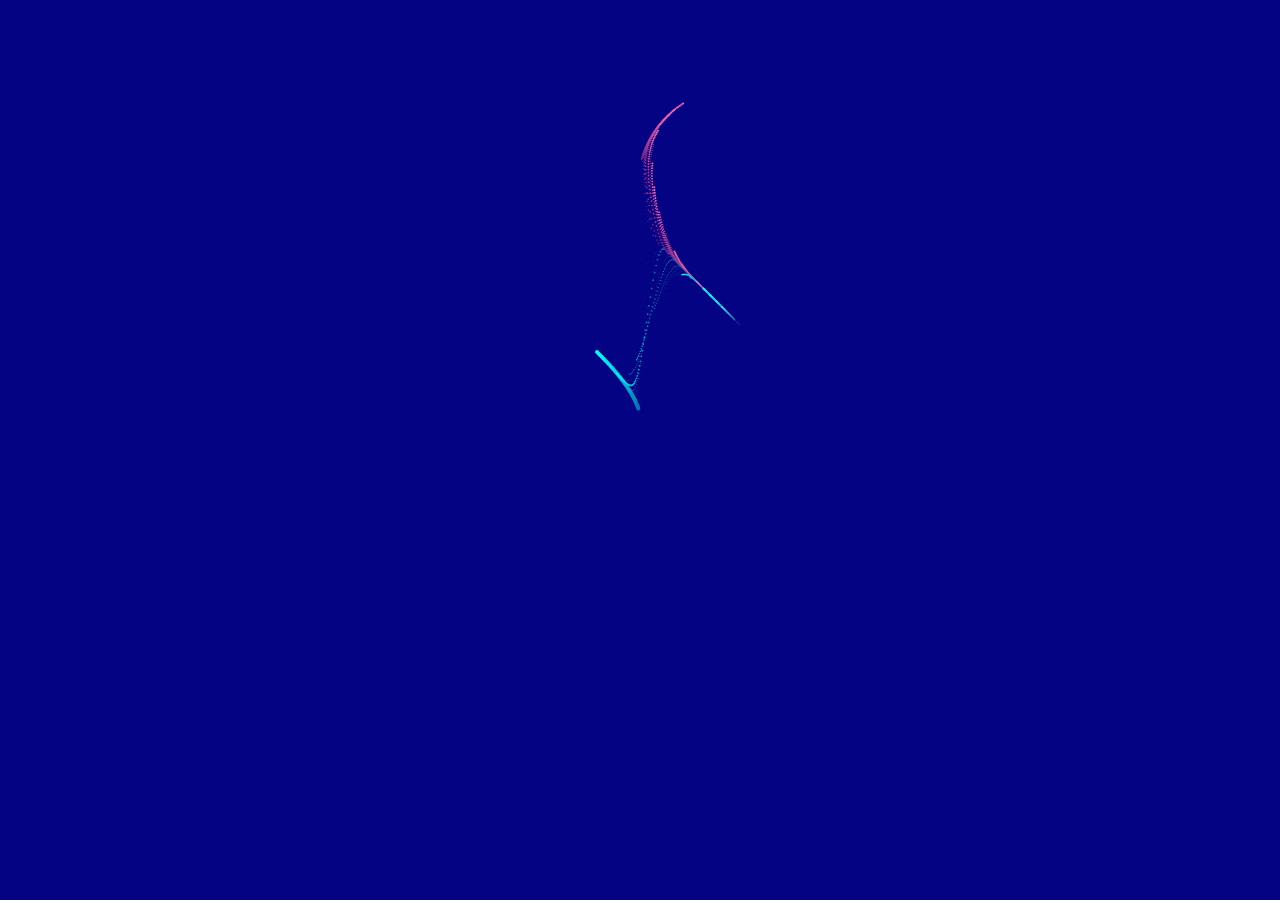
<file: Blue Love/index.html>
<!DOCTYPE html>
<html lang="en">
  <head>
    <meta charset="UTF-8" />
    <title>Ralove</title>
    <link rel="stylesheet" href="./style.css" />
    <meta name="viewport" content="width=device-width, initial-scale=1" />
  </head>
  <body>
    <canvas id="cvs"></canvas>
    <script src="./script.js"></script>
  </body>
</html>
</file>
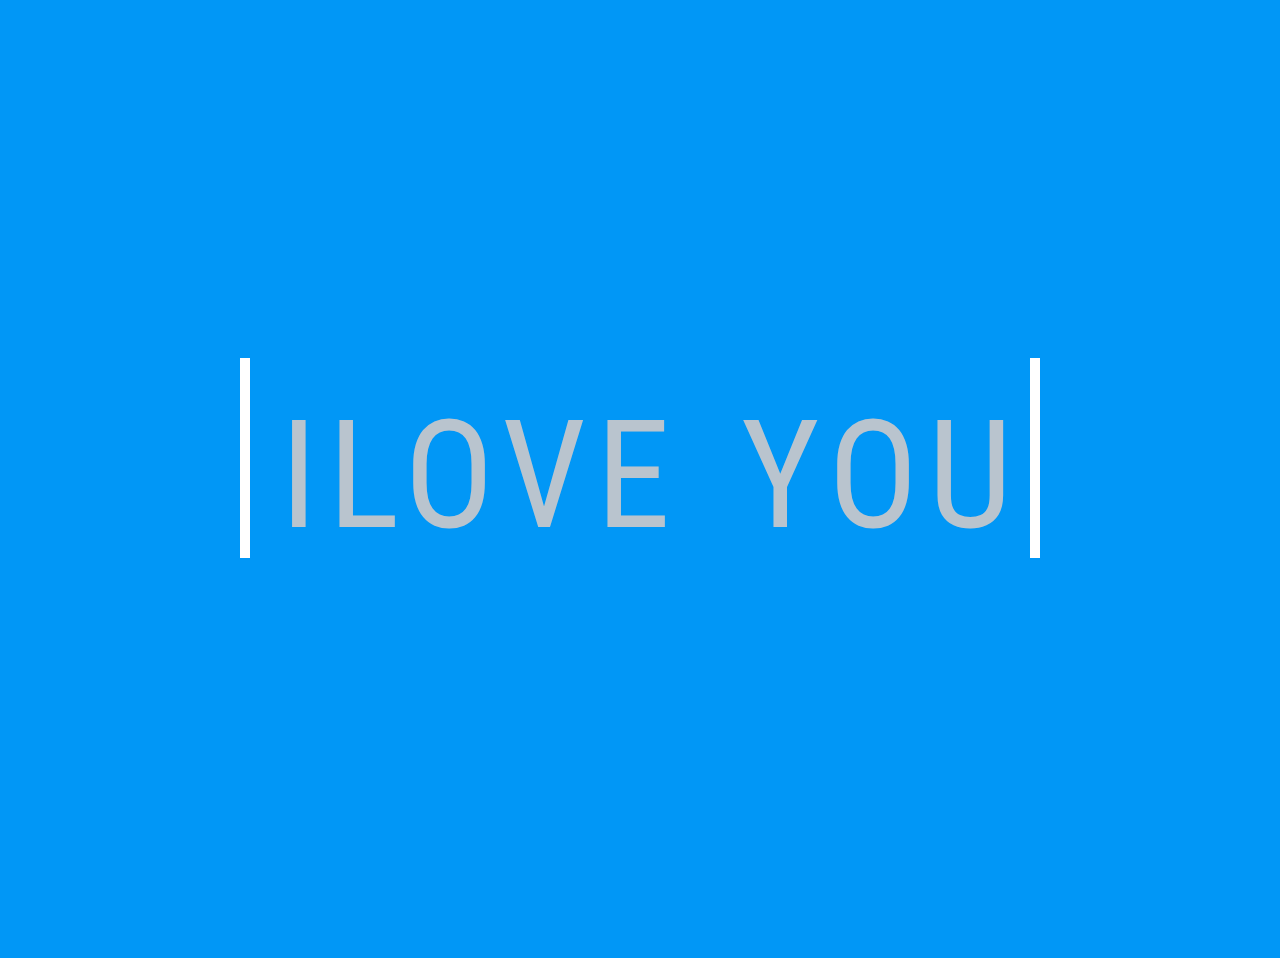
<file: i love you/index.html>
<!DOCTYPE html>
<html lang="en">
  <head>
    <meta charset="UTF-8" />
    <meta name="viewport" content="width=device-width, initial-scale=1.0" />
    <meta http-equiv="X-UA-Compatible" content="ie=edge" />
    <title>Love Animation</title>
    <link rel="stylesheet" href="styles.css" />
    <link
      rel="stylesheet"
      href="https://cdnjs.cloudflare.com/ajax/libs/font-awesome/6.0.0-beta3/css/all.min.css"/>
  </head>
  <body>
    <div class="wrapper" id="love">
      <div class="saying">
        <span class="i">I</span>
        <span class="love">LOVE</span>
        <i class="fa fa-heart heart" aria-hidden="true"></i>
        <span class="you">YOU</span>
        <span class="u">U</span>
      </div>
      <div class="pops">
        <div class="pop first">
          <div class="circle out-45"></div>
          <div class="circle out-225"></div>
          <div class="circle out-315"></div>
        </div>
        <div class="pop second">
          <div class="circle out-45"></div>
          <div class="circle out-225"></div>
          <div class="circle out-315"></div>
        </div>
        <div class="pop third">
          <div class="circle out-45"></div>
          <div class="circle out-225"></div>
          <div class="circle out-315"></div>
        </div>
        <div class="pop fourth">
          <div class="circle out-45"></div>
          <div class="circle out-225"></div>
          <div class="circle out-315"></div>
        </div>
      </div>
    </div>
    <script src="script.js"></script>
  </body>
</html>
</file>
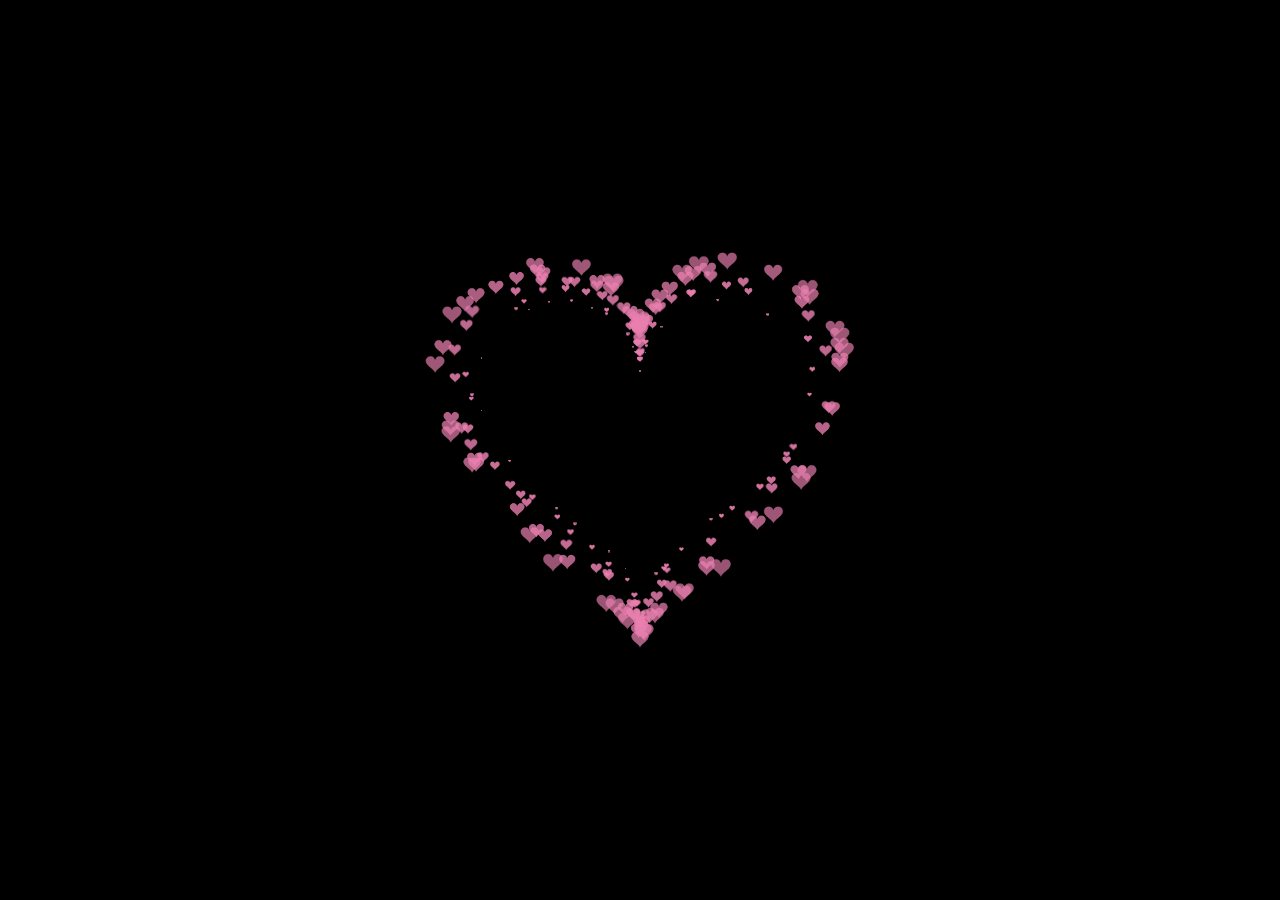
<file: Pink Love Animation/index.html>
<!DOCTYPE html>
<html lang="en">
  <head>
    <meta charset="UTF-8" />
    <meta name="viewport" content="width=device-width, initial-scale=1.0" />
    <title>Heart Animation</title>
    <link rel="stylesheet" href="style.css" />
  </head>
  <body>
    <canvas id="pinkboard"></canvas>
    <script src="script.js"></script>
  </body>
</html>
</file>
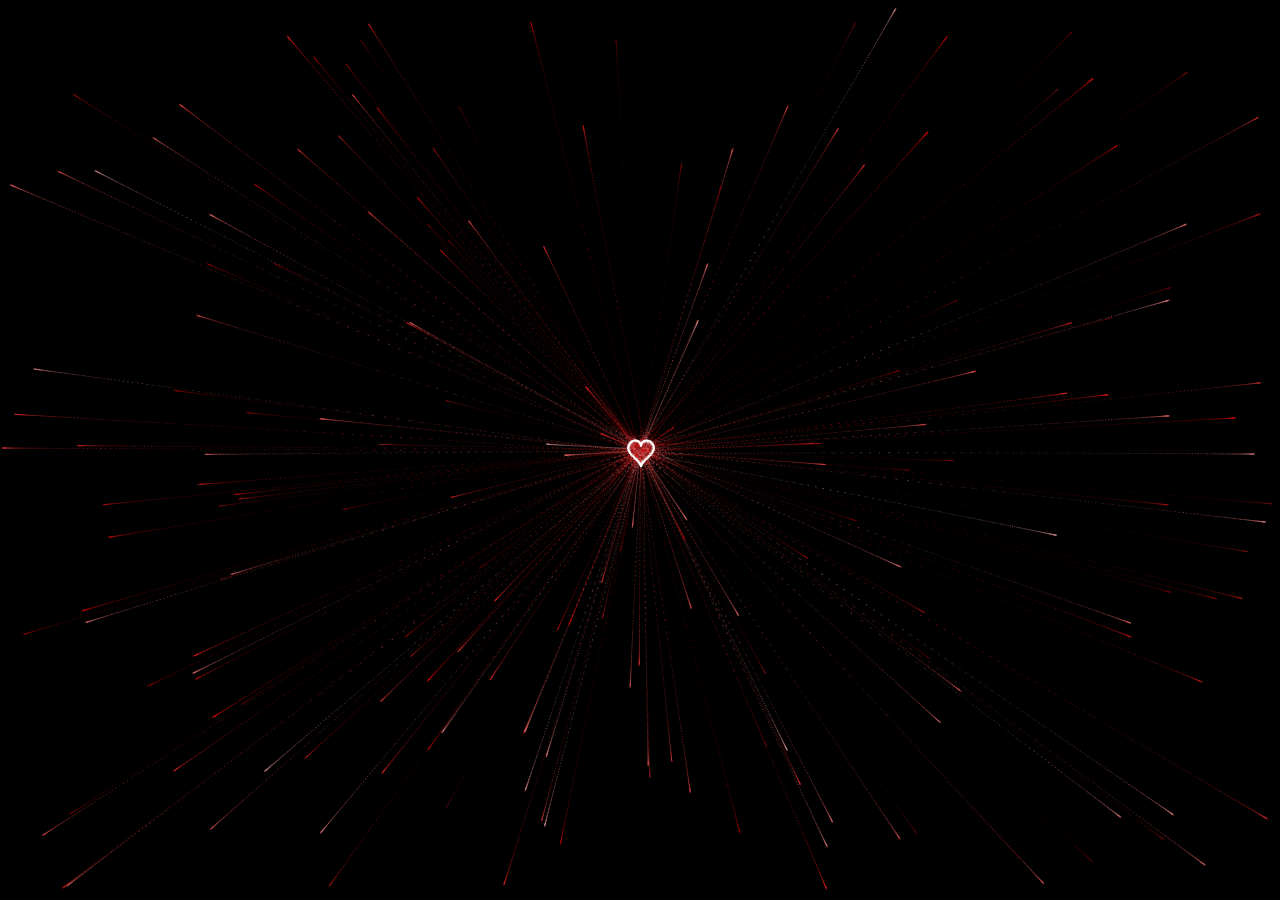
<file: Animation Red Love/heart-animation.html>
<!DOCTYPE html>
<html lang="en">

<head>
  <meta charset="UTF-8">
  <meta name="viewport" content="width=device-width, initial-scale=1.0">
  <title>Heart Animation</title>
  <meta name="Keywords">
  <meta name="Description">

  <style>
    canvas {
      position: absolute;
      left: 0;
      top: 0;
      width: 100%;
      height: 100%;
      background-color: rgba(0, 0, 0, .2);
    }
  </style>
</head>

<body>

  <canvas id="heart" width="1920" height="947"></canvas>

  <script src="heart-animation.js">
  </script>
</body>

</html>
</file>
<file: Blue Love/style.css>
body {
  margin: 0;
  height: 100vh;
  -webkit-user-select: none;
  user-select: none;
  position: fixed;
}
</file>
<file: i love you/styles.css>
@import url("https://fonts.googleapis.com/css?family=Roboto+Condensed");

html,
body {
  height: 100%;
}

body {
  background-color: #0197f6;
  display: flex;
  justify-content: center;
  align-items: center;
  font-size: 10px;
}

.wrapper {
  position: relative;
  width: 100%;
  font-size: 1em;
}

.pops {
  position: absolute;
  z-index: -1;
  height: 20em;
  width: 80em;
  top: 0;
  left: 50%;
  transform: translateX(-50%);
}

.pop {
  position: absolute;
  transform: scale(3);
  opacity: 0;
}

.pop.first {
  left: 26em;
  top: 8em;
}

.pop.second {
  left: 50em;
  top: 8em;
}

.pop.third {
  left: 25em;
  top: 8em;
}

.pop.fourth {
  left: 50em;
  top: 8em;
}

.saying {
  margin: auto;
  padding: 3em;
  box-sizing: border-box;
  border-left: 1em solid #fff;
  border-right: 1em solid #fff;
  height: 20em;
  overflow: hidden;
  display: flex;
  width: 80em;
  letter-spacing: 1em;
  animation: squeeze 6s forwards;
  transition: width 1s;
  position: relative;
}

.saying span {
  font-size: 15em;
  font-family: "Roboto Condensed", sans-serif;
  color: #b9c4ce;
  display: inline-block;
}

.saying .love {
  animation: hide 0.001s 1.08s forwards;
}

.saying .you {
  animation: hide 0.001s 2.1s forwards;
}

.saying .i {
  animation: hide 0.001s 3s forwards;
}

.saying .heart {
  display: inline-block;
  font-size: 15em;
  color: #d67380;
  opacity: 0;
  width: 0;
  margin: auto 0.2em;
  animation: heart 6s forwards;
}

.saying .u {
  visibility: hidden;
  opacity: 0;
  width: 0;
  animation: u 6s forwards;
}

@keyframes hide {
  to {
    position: absolute;
    visibility: hidden;
    width: 0;
    height: 0;
    margin: 0 !important;
  }
}

@keyframes u {
  35%,
  50.5%,
  100% {
    position: absolute;
    visibility: hidden;
    opacity: 0;
  }
  36%,
  50% {
    visibility: visible;
    position: relative;
    opacity: 1;
  }
}

@keyframes heart {
  0%,
  17.5% {
    position: absolute;
    visibility: hidden;
    opacity: 0;
    width: 0;
  }

  18% {
    position: relative;
    visibility: visible;
    opacity: 1;
    transform: scale(1);
    width: auto;
  }

  20%,
  35%,
  51% {
    transform: scale(1.5);
  }

  23%,
  34%,
  38%,
  50%,
  54% {
    transform: scale(1);
  }

  100% {
    opacity: 1;
    transform: scale(1);
    width: auto;
  }
}

@keyframes squeeze {
  0% {
    width: 80em;
    letter-spacing: 2em;
  }

  18% {
    width: 72em;
    letter-spacing: 1em;
  }

  19% {
    width: 65em;
    letter-spacing: -0.5em;
  }

  30%,
  32% {
    width: 55em;
    letter-spacing: -1em;
  }

  40%,
  46% {
    width: 39em;
  }

  55.5%,
  100% {
    width: 30em;
    letter-spacing: -1em;
  }
}

.pop {
  width: 10em;
  height: 10em;
  border: 0.2em solid #b9c4ce;
  border-radius: 50%;
  animation: pop 0.4s cubic-bezier(0.64, 0.57, 0.67, 1.53) forwards;
  position: relative;
}

@keyframes pop {
  0% {
    opacity: 0.25;
    width: 2em;
    height: 2em;
  }

  30% {
    opacity: 1;
  }

  60% {
    opacity: 0.66;
    width: 5em;
    height: 5em;
    opacity: 0.25;
  }

  100% {
    width: 5em;
    height: 5em;
    opacity: 0;
  }
}

.circle {
  width: 1em;
  height: 1em;
  border-radius: 50%;
  background-color: #b9c4ce;
  position: absolute;
}

@keyframes out-45 {
  from {
    right: -2em;
    top: -2em;
  }

  to {
    width: 0.3em;
    height: 0.3em;
    opacity: 0;
    right: -3em;
    top: -3em;
  }
}
</file>
<file: Pink Love Animation/style.css>
body,
html {
  height: 100%;
  margin: 0;
  padding: 0;
  background: #000;
  display: flex;
  justify-content: center;
  align-items: center;
  overflow: hidden;
}

#pinkboard {
  position: absolute;
  width: 100%;
  height: 100%;
}
</file>
